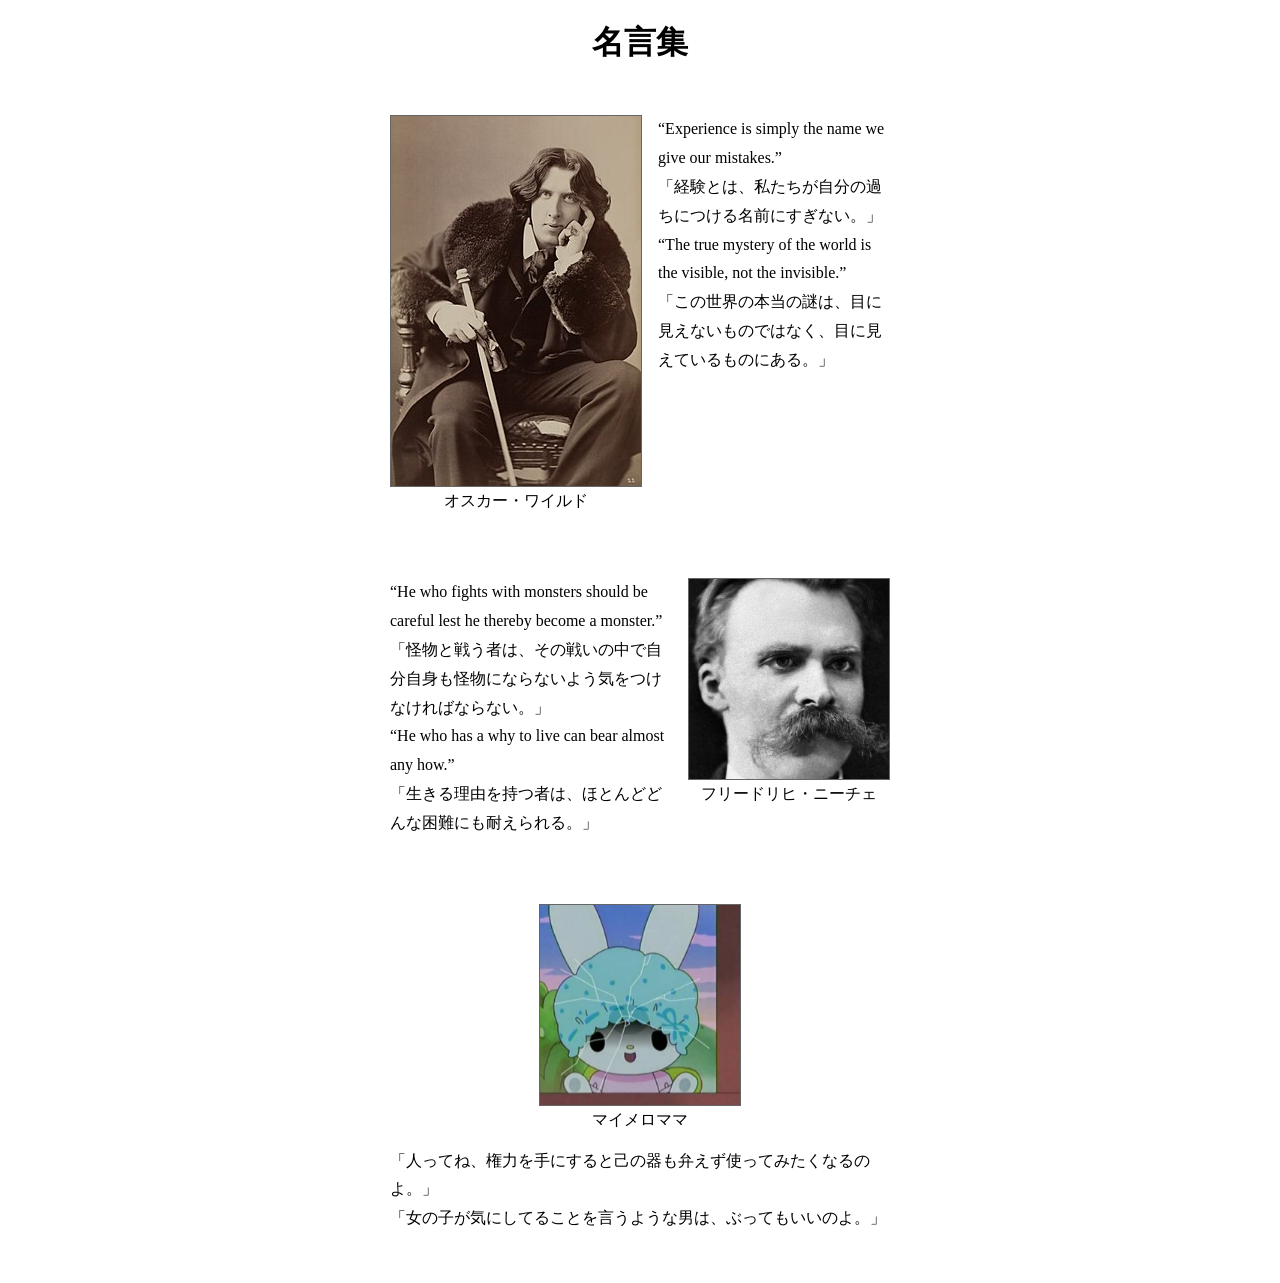
<file: meigen-custom/index.html>
<!DOCTYPE html>
<html lang="ja">
<head>
    <title>名言集</title>
    <meta charset="UTF-8">
    <link rel="stylesheet" href="css/style.css">
</head>
<body>
    <div class="wrapper">
        <h1>名言集</h1>
        <div class="left-box">
    <figure>
        <img src="images/Oscar.jpg" alt="オスカー・ワイルド">
        <figcaption>オスカー・ワイルド</figcaption>
    </figure>
    <p>
       “Experience is simply the name we give our mistakes.”<br>
    「経験とは、私たちが自分の過ちにつける名前にすぎない。」 <br>
    “The true mystery of the world is the visible, not the invisible.”<br>
    「この世界の本当の謎は、目に見えないものではなく、目に見えているものにある。」
    </p>
        </div> <!-- left-box -->

        <div class="right-box">
            <figure>
        <img class="f-n" src="images/f-n.webp" alt="フリードリヒ・ニーチェ">
        <figcaption>フリードリヒ・ニーチェ</figcaption>
    </figure>
    <p>
        “He who fights with monsters should be careful lest he thereby become a monster.”<br>
        「怪物と戦う者は、その戦いの中で自分自身も怪物にならないよう気をつけなければならない。」<br>
        “He who has a why to live can bear almost any how.”<br>
        「生きる理由を持つ者は、ほとんどどんな困難にも耐えられる。」
    </p>
        </div> <!-- right-box -->

        <div class="center-box">
            <figure>
        <img class="f-n" src="images/mama2.jpg" alt="マイメロママ">
        <figcaption>マイメロママ</figcaption>
    </figure>
    <p>
        「人ってね、権力を手にすると己の器も弁えず使ってみたくなるのよ。」<br>
        「女の子が気にしてることを言うような男は、ぶってもいいのよ。」
    </p>
        </div> <!-- center-box -->

    </div> <!-- wrapper -->
</body>
</html>
</file>
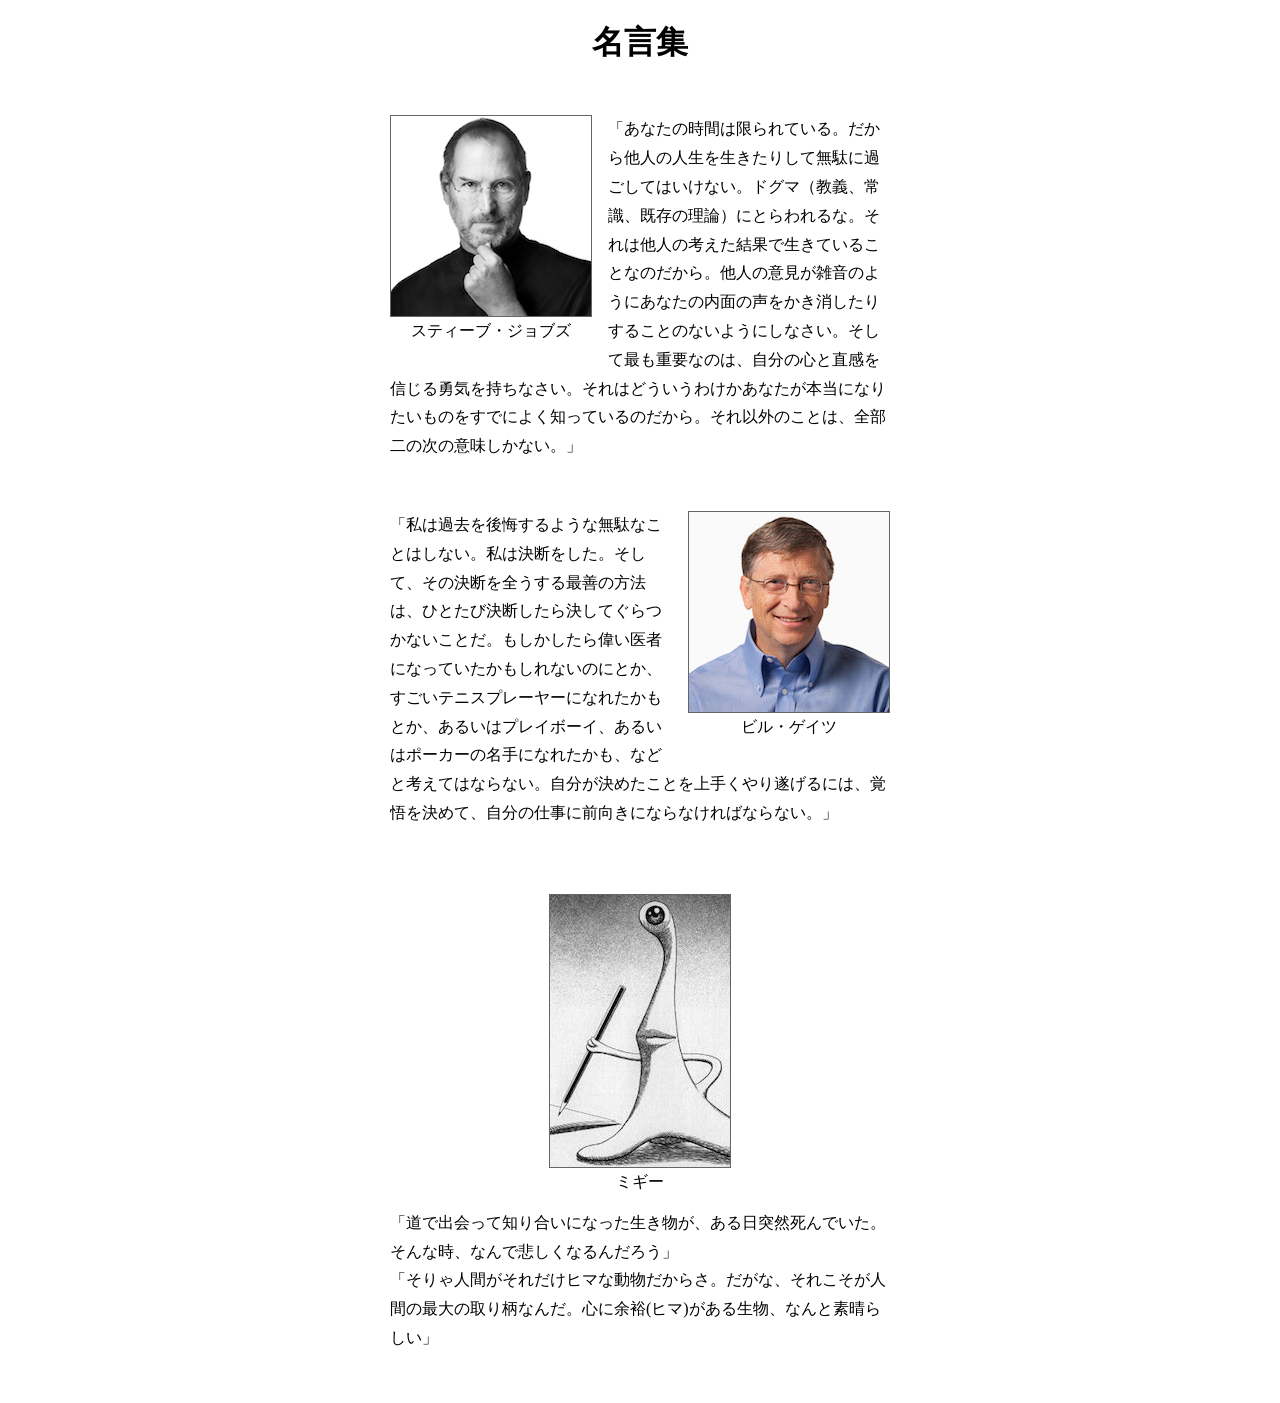
<file: meigen/index.html>
<!DOCTYPE html>
<html lang="ja">
<head>
    <title>名言集</title>
    <meta charset="UTF-8">
    <link rel="stylesheet" href="css/style.css">
</head>
<body>
    <div class="wrapper">
        <h1>名言集</h1>
        <div class="left-box">
    <figure>
        <img src="images/jobz.png" alt="スティーブ・ジョブズ">
        <figcaption>スティーブ・ジョブズ</figcaption>
    </figure>
    <p>
        「あなたの時間は限られている。だから他人の人生を生きたりして無駄に過ごしてはいけない。ドグマ（教義、常識、既存の理論）にとらわれるな。それは他人の考えた結果で生きていることなのだから。他人の意見が雑音のようにあなたの内面の声をかき消したりすることのないようにしなさい。そして最も重要なのは、自分の心と直感を信じる勇気を持ちなさい。それはどういうわけかあなたが本当になりたいものをすでによく知っているのだから。それ以外のことは、全部二の次の意味しかない。」
    </p>
        </div> <!-- left-box -->

        <div class="right-box">
            <figure>
                <img src="images/gates.jpg" alt="ビル・ゲイツ">
                <figcaption>ビル・ゲイツ</figcaption>
            </figure>
            <p>
                「私は過去を後悔するような無駄なことはしない。私は決断をした。そして、その決断を全うする最善の方法は、ひとたび決断したら決してぐらつかないことだ。もしかしたら偉い医者になっていたかもしれないのにとか、すごいテニスプレーヤーになれたかもとか、あるいはプレイボーイ、あるいはポーカーの名手になれたかも、などと考えてはならない。自分が決めたことを上手くやり遂げるには、覚悟を決めて、自分の仕事に前向きにならなければならない。」
            </p>
        </div> <!-- right-box -->

        <div class="center-box">
            <figure>
                <img src="images/migi.jpg" alt="ミギー">
                <figcaption>ミギー</figcaption>
            </figure>
            <p>
                「道で出会って知り合いになった生き物が、ある日突然死んでいた。そんな時、なんで悲しくなるんだろう」<br>
                「そりゃ人間がそれだけヒマな動物だからさ。だがな、それこそが人間の最大の取り柄なんだ。心に余裕(ヒマ)がある生物、なんと素晴らしい」
            </p>
        </div> <!-- center-box -->

    </div> <!-- wrapper -->
</body>
</html>
</file>
<file: meigen-custom/css/style.css>
@charset "UTF-8";
h1 {
    text-align: center;
}

.left-box,
.right-box,
.center-box {
    width: 500px;
    margin: 50px auto;
    overflow: hidden;
}

.left-box figure {
    float: left;
    margin: 0 16px 16px 0;
}

.right-box figure {
    float: right;
    margin: 0 0 16px 16px;
}

img.f-n {
    width: 200px;
	height: 200px;
	object-fit: cover;
}

figure {
    text-align: center;
}

figure img {
    border: 1px solid #666;
}

p {
    margin: 0;
    line-height: 1.8;
}
</file>
<file: meigen/css/style.css>
@charset "UTF-8";
h1 {
    text-align: center;
}

.left-box,
.right-box,
.center-box {
    width: 500px;
    margin: 50px auto;
    overflow: hidden;
}

.left-box figure {
    float: left;
    margin: 0 16px 16px 0;
}

.right-box figure {
    float: right;
    margin: 0 0 16px 16px;
}

figure {
    text-align: center;
}

figure img {
    border: 1px solid #666;
}

p {
    margin: 0;
    line-height: 1.8;
}
</file>
